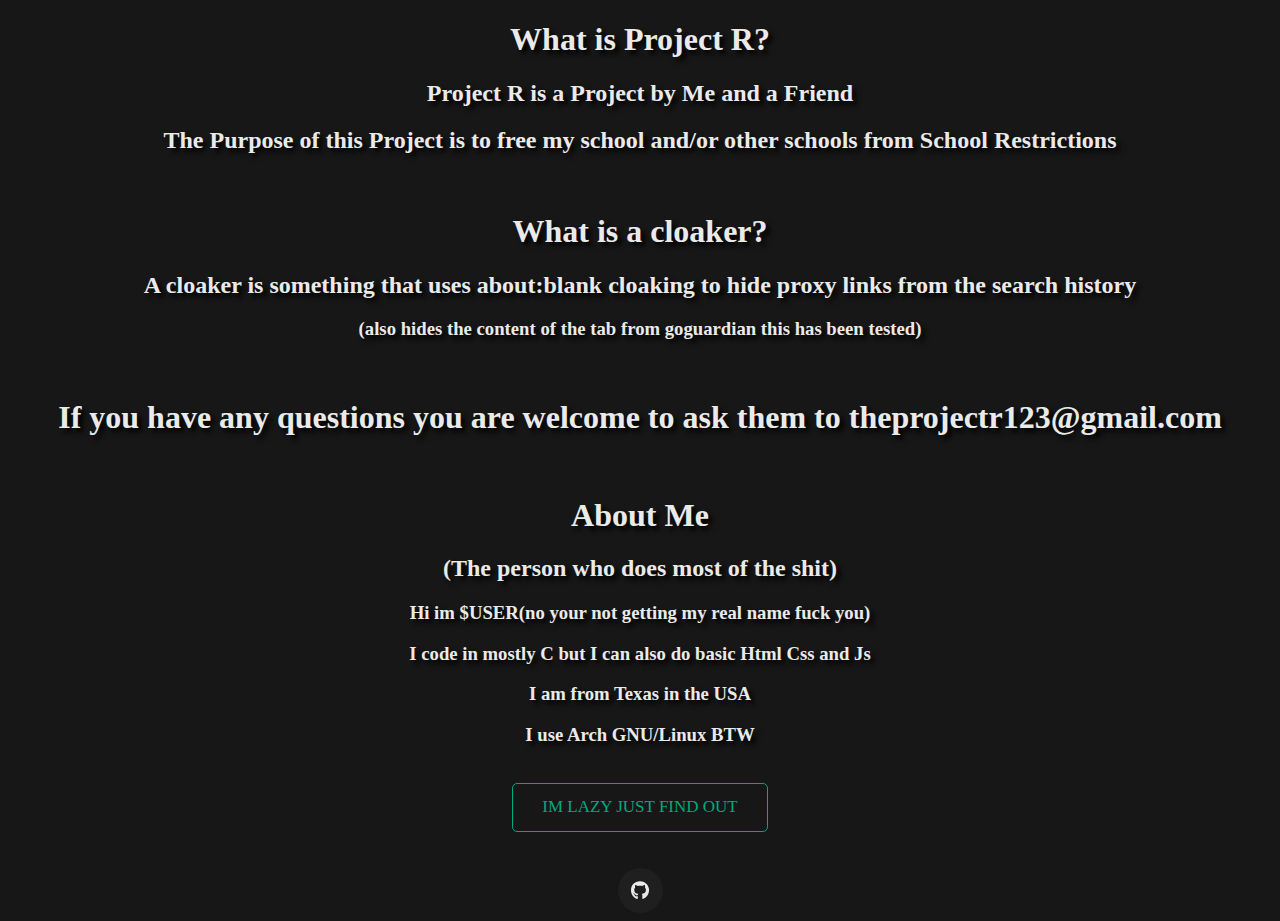
<file: index.html>
<!DOCTYPE html>
<!--FIRST BETA IS OUT BITCHES-->
<html>
  <title>Project R</title>
  <link rel="icon" type="image/png" href="Project-R.png">
  <style>

  @import "https://www.nerdfonts.com/assets/css/webfont.css";

  * {
    scroll-behavior: smooth;
    font-family: "JetBrains Mono";
    font-weight: bold;
  }
  body {
    color: #eaeaea;
    background: #171717;
    text-shadow: 4px 4px 5px black;
  }
  button {
     margin: auto;
    display: flex;
  align-items: center;
  justify-content: center;
  }
 .Btn {
  border: none;
  border-radius: 50%;
  width: 45px;
  height: 45px;
  display: flex;
  align-items: center;
  justify-content: center;
  transition-duration: .4s;
  cursor: pointer;
  position: relative;
  background-color: rgb(31, 31, 31);
  overflow: hidden;
}

.svgIcon {
  transition-duration: .3s;
}

.svgIcon path {
  fill: #eaeaea;
}

.text {
  position: absolute;
  color: rgb(255, 255, 255);
  width: 120px;
  font-weight: 600;
  opacity: 0;
  transition-duration: .4s;
}

.Btn:hover {
  width: 110px;
  transition-duration: .4s;
  border-radius: 30px;
}

.Btn:hover .text {
  opacity: 1;
  transition-duration: .4s;
}

.Btn:hover .svgIcon {
  opacity: 0;
  transition-duration: .3s;
}
    .button {
 --color: #00A97F;
 padding: 0.8em 1.7em;
 background-color: transparent;
 border-radius: .3em;
 position: relative;
 overflow: hidden;
 cursor: pointer;
 transition: .5s;
 font-weight: 400;
 font-size: 17px;
 border: 1px solid;
 font-family: inherit;
 text-transform: uppercase;
 color: var(--color);
 z-index: 1;
}

.button::before, .button::after {
 content: '';
 display: block;
 width: 50px;
 height: 50px;
 transform: translate(-50%, -50%);
 position: absolute;
 border-radius: 50%;
 z-index: -1;
 background-color: var(--color);
 transition: 1s ease;
}

.button::before {
 top: -1em;
 left: -1em;
}

.button::after {
 left: calc(100% + 1em);
 top: calc(100% + 1em);
}

.button:hover::before, .button:hover::after {
 height: 410px;
 width: 410px;
}

.button:hover {
 color: rgb(10, 25, 30);
}

.button:active {
 filter: brightness(.8);
}
  </style>
  <body>
    <link rel="stylesheet" href="style.css">

       <h1>What is Project R?</h1> 
       <h2>Project R is a Project by Me and a Friend</h2> 
       <h2>The Purpose of this Project is to free my school and/or other schools from School Restrictions</h2> 
    <br>
       <h1>What is a cloaker?</h1> 
       <h2>A cloaker is something that uses about:blank cloaking to hide proxy links from the search history</h2> 
       <h3>(also hides the content of the tab from goguardian this has been tested)</h3> 
    <br>
       <h1>If you have any questions you are welcome to ask them to theprojectr123@gmail.com</h2> 
    <br>
       <h1>About Me</h1> 
       <h2>(The person who does most of the shit)</h2> 
       <h3>Hi im $USER(no your not getting my real name fuck you)</h3> 
       <h3>I code in mostly C but I can also do basic Html Css and Js</h3> 
       <h3>I am from Texas in the USA</h3> 
       <h3>I use Arch GNU/Linux BTW <i class="nf nf-linux-archlinux"></i></h3> 
    <br>
     <button class="button" onclick="location.href = 'https://website-r.vercel.app/archive.html';">Im Lazy just find out</button> 
    <br>
    <br>
     <button onclick="location.href = 'https://github.com/theprojectr';" class="Btn">
      <svg class="svgIcon" viewBox="0 0 496 512" height="1.4em" xmlns="http://www.w3.org/2000/svg"><path d="M165.9 397.4c0 2-2.3 3.6-5.2 3.6-3.3.3-5.6-1.3-5.6-3.6 0-2 2.3-3.6 5.2-3.6 3-.3 5.6 1.3 5.6 3.6zm-31.1-4.5c-.7 2 1.3 4.3 4.3 4.9 2.6 1 5.6 0 6.2-2s-1.3-4.3-4.3-5.2c-2.6-.7-5.5.3-6.2 2.3zm44.2-1.7c-2.9.7-4.9 2.6-4.6 4.9.3 2 2.9 3.3 5.9 2.6 2.9-.7 4.9-2.6 4.6-4.6-.3-1.9-3-3.2-5.9-2.9zM244.8 8C106.1 8 0 113.3 0 252c0 110.9 69.8 205.8 169.5 239.2 12.8 2.3 17.3-5.6 17.3-12.1 0-6.2-.3-40.4-.3-61.4 0 0-70 15-84.7-29.8 0 0-11.4-29.1-27.8-36.6 0 0-22.9-15.7 1.6-15.4 0 0 24.9 2 38.6 25.8 21.9 38.6 58.6 27.5 72.9 20.9 2.3-16 8.8-27.1 16-33.7-55.9-6.2-112.3-14.3-112.3-110.5 0-27.5 7.6-41.3 23.6-58.9-2.6-6.5-11.1-33.3 2.6-67.9 20.9-6.5 69 27 69 27 20-5.6 41.5-8.5 62.8-8.5s42.8 2.9 62.8 8.5c0 0 48.1-33.6 69-27 13.7 34.7 5.2 61.4 2.6 67.9 16 17.7 25.8 31.5 25.8 58.9 0 96.5-58.9 104.2-114.8 110.5 9.2 7.9 17 22.9 17 46.4 0 33.7-.3 75.4-.3 83.6 0 6.5 4.6 14.4 17.3 12.1C428.2 457.8 496 362.9 496 252 496 113.3 383.5 8 244.8 8zM97.2 352.9c-1.3 1-1 3.3.7 5.2 1.6 1.6 3.9 2.3 5.2 1 1.3-1 1-3.3-.7-5.2-1.6-1.6-3.9-2.3-5.2-1zm-10.8-8.1c-.7 1.3.3 2.9 2.3 3.9 1.6 1 3.6.7 4.3-.7.7-1.3-.3-2.9-2.3-3.9-2-.6-3.6-.3-4.3.7zm32.4 35.6c-1.6 1.3-1 4.3 1.3 6.2 2.3 2.3 5.2 2.6 6.5 1 1.3-1.3.7-4.3-1.3-6.2-2.2-2.3-5.2-2.6-6.5-1zm-11.4-14.7c-1.6 1-1.6 3.6 0 5.9 1.6 2.3 4.3 3.3 5.6 2.3 1.6-1.3 1.6-3.9 0-6.2-1.4-2.3-4-3.3-5.6-2z"></path></svg>
      <span class="text">Project R Github</span>
    </button> 
  </body>
</html>
</file>
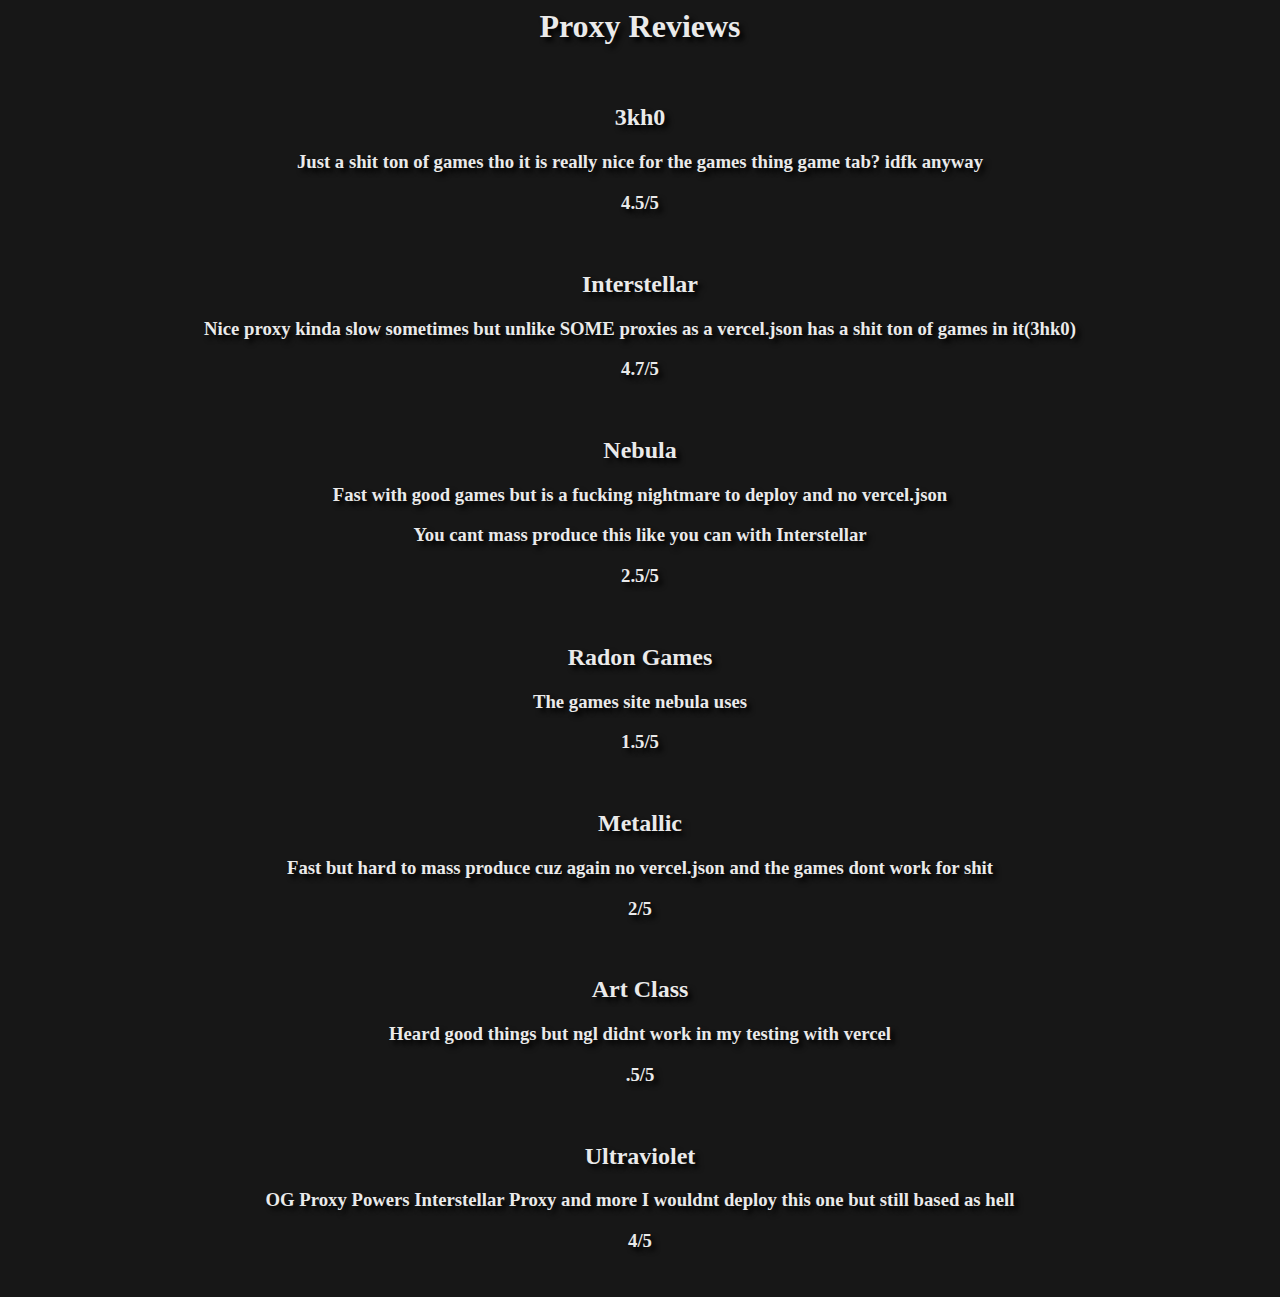
<file: archive.html>
<html>
    <body>
        <link rel="stylesheet" href="style.css">
         <h1>Proxy Reviews</h1> 
        <br>
         <h2>3kh0</h2> 
         <h3>Just a shit ton of games tho it is really nice for the games thing game tab? idfk anyway</h3> 
         <h3>4.5/5</h3> 
        <br>
         <h2>Interstellar</h2> 
         <h3>Nice proxy kinda slow sometimes but unlike SOME proxies as a vercel.json has a shit ton of games in it(3hk0)</h3> 
         <h3>4.7/5</h3> 
        <br>
         <h2>Nebula</h2>
         <h3>Fast with good games but is a fucking nightmare to deploy and no vercel.json</h3>
         <h3>You cant mass produce this like you can with Interstellar</h3>
         <h3>2.5/5</h3>
         <br>
         <h2>Radon Games</h2>
         <h3>The games site nebula uses</h3>
         <h3>1.5/5</h3>
         <br>
         <h2>Metallic</h2>
         <h3>Fast but hard to mass produce cuz again no vercel.json and the games dont work for shit</h3>
         <h3>2/5</h3>
         <br>
         <h2>Art Class</h2>
         <h3>Heard good things but ngl didnt work in my testing with vercel</h3>
         <h3>.5/5</h3>
         <br>
         <h2>Ultraviolet</h2>
         <h3>OG Proxy Powers Interstellar Proxy and more I wouldnt deploy this one but still based as hell</h3>
         <h3>4/5</h3>
         <br>
    </body>
</html>
</file>
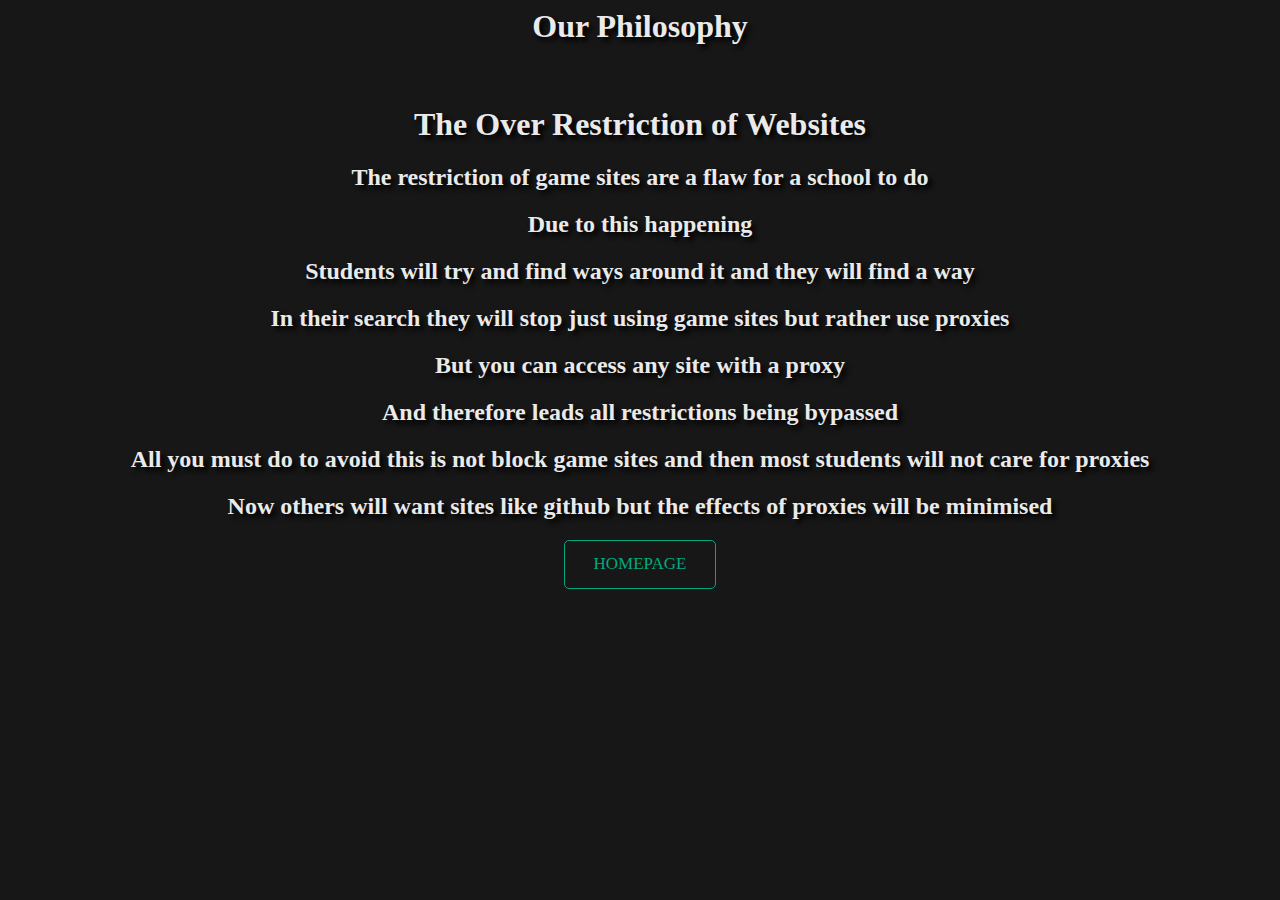
<file: philosophy.html>
<html>
  <title>Project R</title>
  <link rel="icon" type="image/png" href="Project-R.png">
  <style>
    * {
    scroll-behavior: smooth;
    font-family: "JetBrains Mono";
    font-weight: bold;
  }
  body {
    color: #eaeaea;
    background: #171717;
    text-shadow: 4px 4px 5px black;
  }
        .button {
 --color: #00A97F;
 padding: 0.8em 1.7em;
 background-color: transparent;
 border-radius: .3em;
 position: relative;
 overflow: hidden;
 cursor: pointer;
 transition: .5s;
 font-weight: 400;
 font-size: 17px;
 border: 1px solid;
 font-family: inherit;
 text-transform: uppercase;
 color: var(--color);
 z-index: 1;
}

.button::before, .button::after {
 content: '';
 display: block;
 width: 50px;
 height: 50px;
 transform: translate(-50%, -50%);
 position: absolute;
 border-radius: 50%;
 z-index: -1;
 background-color: var(--color);
 transition: 1s ease;
}

.button::before {
 top: -1em;
 left: -1em;
}

.button::after {
 left: calc(100% + 1em);
 top: calc(100% + 1em);
}

.button:hover::before, .button:hover::after {
 height: 410px;
 width: 410px;
}

.button:hover {
 color: rgb(10, 25, 30);
}

.button:active {
 filter: brightness(.8);
}
  </style>
   <body>
       <center><h1>Our Philosophy</h1></center>
       <br>
       <center><h1>The Over Restriction of Websites</h1></center>
       <center><h2>The restriction of game sites are a flaw for a school to do</h2></center>
       <center><h2>Due to this happening</h2></center>
       <center><h2>Students will try and find ways around it and they will find a way</h2></center>
       <center><h2>In their search they will stop just using game sites but rather use proxies</h2></center>
       <center><h2>But you can access any site with a proxy</h2></center>
       <center><h2>And therefore leads all restrictions being bypassed</h2></center>
       <center><h2>All you must do to avoid this is not block game sites and then most students will not care for proxies</h2></center>
       <center><h2>Now others will want sites like github but the effects of proxies will be minimised</h2></center>
       <center><button class="button" onclick="location.href = 'https://website-r.vercel.app/';">Homepage</button></center>
         
   </body>
</html>
</file>
<file: style.css>
* {
    scroll-behavior: smooth;
    font-family: "JetBrains Mono";
    font-weight: bold;
    text-align: center;
  }
  body {
    
    color: #eaeaea;
    background: #171717;
    text-shadow: 4px 4px 5px black;
  }
</file>
